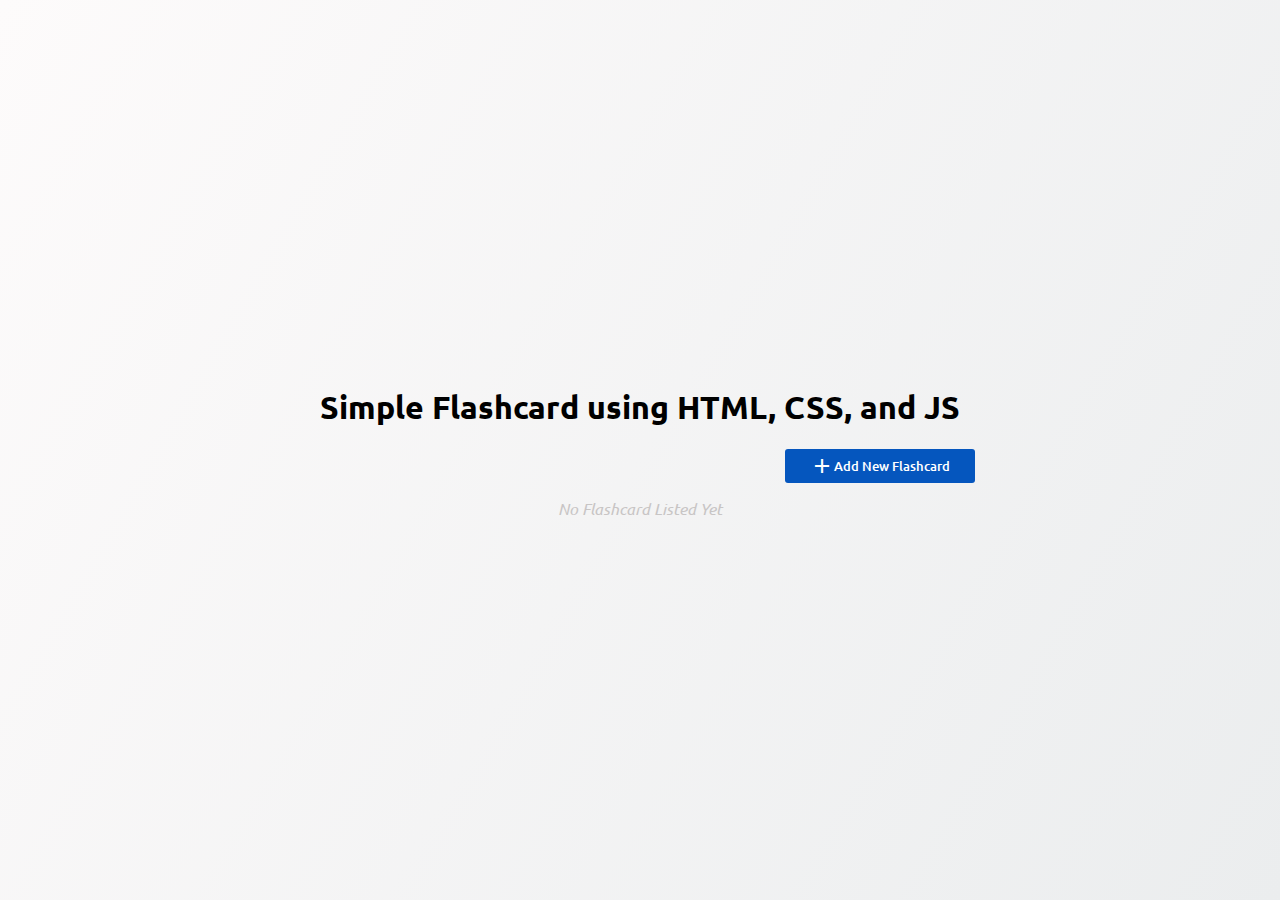
<file: index.html>
<!DOCTYPE html>
<html lang="en">
<head>
    <meta charset="UTF-8">
    <meta name="viewport" content="width=device-width, initial-scale=1.0">
    <title>Simple Flashcard using HTML, CSS , annd JS</title>
    <link rel="stylesheet" href="https://fonts.googleapis.com/css2?family=Material+Symbols+Outlined:opsz,wght,FILL,GRAD@20..48,100..700,0..1,-50..200" />
    <link rel="stylesheet" href="style.css">
    <script src="https://code.jquery.com/jquery-3.7.1.min.js"></script>
</head>
<body>
    <div id="main-container">
        <h1 id="app-title">Simple Flashcard using HTML, CSS, and JS</h1>
        <div class="flashcard-action">
            <button id="btn-new-flashcard">
                <span class="material-symbols-outlined">add</span>
                Add New Flashcard
            </button>
        </div>
        <div class="flashcards"></div>
    </div>
    <div id="form-modal">
        <div class="form-modal-backdrop">
            <div class="form-modal-dialog">
                <button class="form-modal-close dynapuff-font">X</button>
                <h4 class="form-modal-title dynapuff-font"><strong>Add New Flashcard</strong></h4>
                <form action="" id="flashcard-form">
                    <input type="hidden" id="fc_id">
                    <div class="form-group">
                        <label for="question" class="form-label">Flashcard Question:</label>
                        <textarea id="question" name="question" class="form-control" rows="3"></textarea>
                    </div>
                    <div class="form-group">
                        <label for="answer" class="form-label">Flashcard Answer:</label>
                        <textarea id="answer" name="answer" class="form-control" rows="3"></textarea>
                    </div>
                    <div class="form-group-action">
                        <button class="btn-form-action">Save</button>
                    </div>
                </form>
            </div>
        </div>
    </div>
    <script src="script.js"></script>
</body>
</html>
</file>
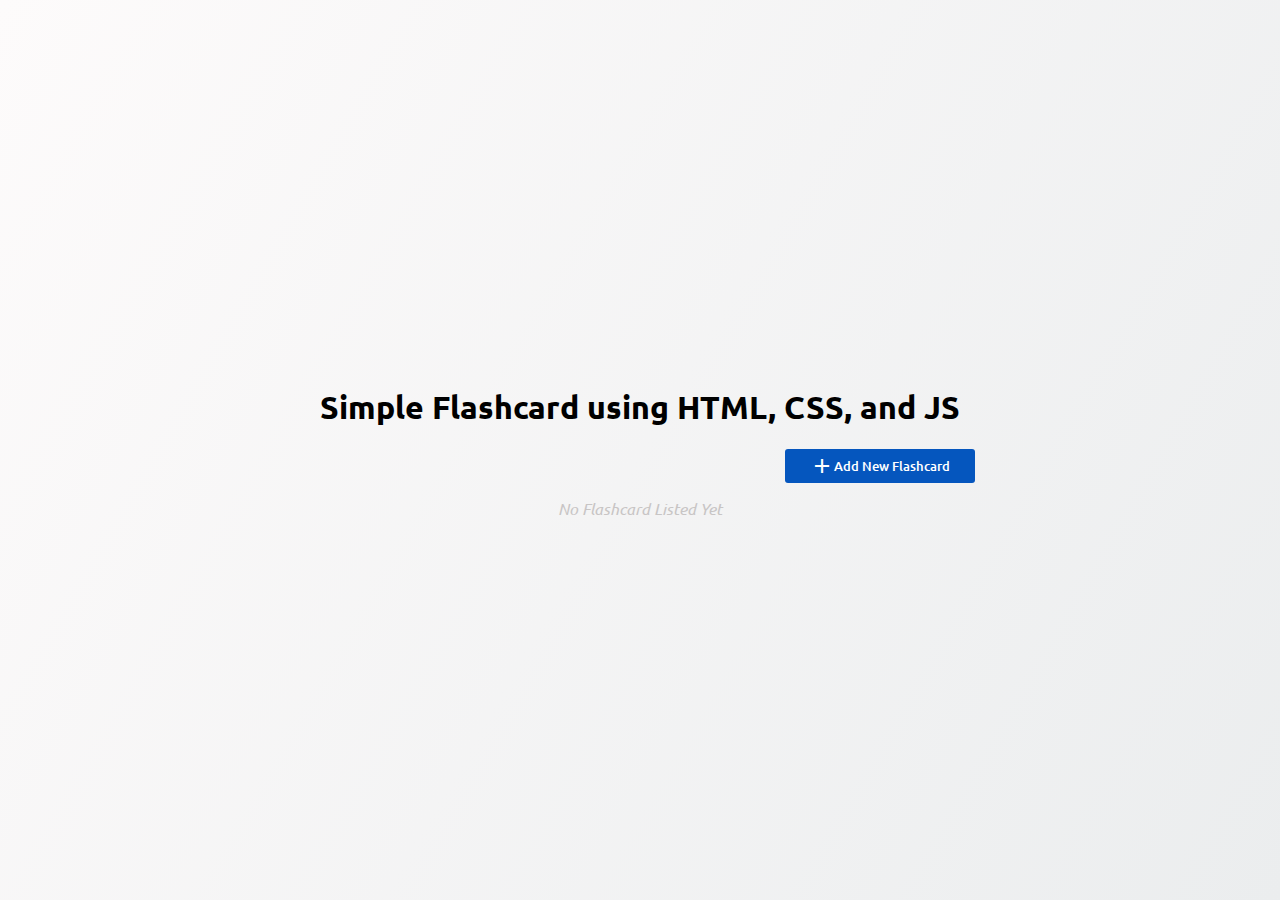
<file: indx.html>
<!DOCTYPE html>
<html lang="en">
<head>
    <meta charset="UTF-8">
    <meta name="viewport" content="width=device-width, initial-scale=1.0">
    <title>Simple Flashcard using HTML, CSS , annd JS</title>
    <link rel="stylesheet" href="https://fonts.googleapis.com/css2?family=Material+Symbols+Outlined:opsz,wght,FILL,GRAD@20..48,100..700,0..1,-50..200" />
    <link rel="stylesheet" href="style.css">
    <script src="https://code.jquery.com/jquery-3.7.1.min.js"></script>
</head>
<body>
    <div id="main-container">
        <h1 id="app-title">Simple Flashcard using HTML, CSS, and JS</h1>
        <div class="flashcard-action">
            <button id="btn-new-flashcard">
                <span class="material-symbols-outlined">add</span>
                Add New Flashcard
            </button>
        </div>
        <div class="flashcards"></div>
    </div>
    
    <script src="script.js"></script>
</body>
</html>
</file>
<file: style.css>
@import url('https://fonts.googleapis.com/css2?family=DynaPuff:wght@400..700&family=Ubuntu:ital,wght@0,300;0,400;0,500;0,700;1,300;1,400;1,500;1,700&display=swap');
 
* {
    box-sizing: border-box;
    font-family: "Ubuntu", serif;
    font-weight: 300;
    font-style: normal;
}
 
.dynapuff-font {
    font-family: "DynaPuff", serif;
    font-optical-sizing: auto;
    font-style: normal;
    font-variation-settings:
        "wdth" 100;
}
 
b,
strong {
    font-family: "Ubuntu", serif;
    font-weight: 700;
    font-style: normal;
}
 
i {
    font-family: "Ubuntu", serif;
    font-weight: 400;
    font-style: italic;
}
 
html,
body {
    margin: unset;
    padding: unset;
    height: 100%;
    min-height: 100%;
    width: 100%;
    min-width: 100%;
    overflow: auto;
}
 
body {
    display: flex;
    flex-flow: column wrap;
    justify-content: center;
    align-items: center;
    background-color: #ebedee;
    background-image: linear-gradient(120deg, #fdfbfb 0%, #ebedee 100%);
}
 
#main-container {
    width: 100%;
    max-height: 100%;
    max-width: 700px;
    padding: 15px 15px;
}
 
#app-title {
    font-weight: 700;
    text-align: center;
}
 
.flashcards {
    width: 100%;
    display: inline-grid;
    gap: 1rem;
    grid-template-columns: repeat(auto-fit, calc((100% - 2rem) / 3));
    align-items: center;
    justify-content: center;
    padding: 15px 0;
}
 
@media (max-width: 700px) {
    div.flashcards {
        grid-template-columns: repeat(auto-fit, calc((100% - 1rem) / 2));
    }
}
 
@media (max-width: 400px) {
    div.flashcards {
        grid-template-columns: 1fr;
    }
}
 
.flashcards:empty:before {
    display: block;
    position: relative;
    content: "No Flashcard Listed Yet";
    width: 100%;
    text-align: center;
    font-style: italic;
    color: #c8c5c5;
}
 
.flashcards .card {
    background-color: transparent;
    width: 100%;
    height: 300px;
    /* border: 1px solid #f1f1f1; */
    perspective: 1000px;
    cursor: pointer;
}
 
.flashcards .card.active .card-container {
    transform: rotateY(180deg);
}
 
.flashcards .card .card-container {
    position: relative;
    width: 100%;
    height: 100%;
    text-align: center;
    transition: transform 0.8s;
    transform-style: preserve-3d;
}
 
.flashcards .card .card-front,
.flashcards .card .card-back {
    position: absolute;
    display: flex;
    flex-flow: column wrap;
    width: 100%;
    height: 100%;
    -webkit-backface-visibility: hidden;
    backface-visibility: hidden;
    overflow: hidden;
    border-radius: 5px;
    box-shadow: 3px 3px 4px #00000087;
    padding: 15px 5px;
}
.flashcards .card .card-front-title,
.flashcards .card .card-back-title{
    letter-spacing: 1px;
}
 
.flashcards .card .card-front-text,
.flashcards .card .card-back-text{
    flex-grow: 1;
    display: flex;
    align-items: center;
    justify-content: center;
    padding: 5px;
    font-size: 12px;
    letter-spacing: 1px;
}
 
.flashcards .card .card-front {
    background-color: #2E5077;
    color: #fff;
}
 
.flashcards .card .card-back {
    background-color: #A5BFCC;
    color: white;
    transform: rotateY(180deg);
}
 
button.card-action {
    background: #F95454;
    color: #fff;
    border: unset;
    outline: unset;
    cursor: unset;
    border-radius: 3px;
}
 
button.card-action:hover, button.card-action:active{
    background: #b22d2d;
}
 
div#form-modal {
    position: fixed;
    display: none;
    width: 100%;
    height: 100%;
    top: 0;
    left: 0;
    opacity: 0;
    transition: all .5s ease-in-out;
}
 
div#form-modal.shown {
    display: block;
    opacity: 1;
}
 
div#form-modal .form-modal-backdrop {
    display: flex;
    width: 100%;
    height: 100%;
    background: #000000c2;
    backdrop-filter: blur(2px);
    align-items: center;
    justify-content: center;
}
 
div#form-modal .form-modal-dialog {
    position: relative;
    width: 100%;
    max-width: 350px;
    background: #fff;
    border-radius: 10px;
    padding: 15px 10px;
}
 
div#form-modal .form-modal-dialog .form-modal-title {
    margin: unset;
}
 
button.form-modal-close {
    background: transparent;
    border: unset;
    cursor: pointer;
    position: relative;
    float: right;
}
.form-group {
    position: relative;
    width: 100%;
    padding: 5px 0px;
}
label.form-label {
    display: block;
    width: 100%;
    font-weight: 400;
    color: #434343;
    margin-bottom: 5px;
    font-size: 14px;
}
 
.form-control {
    width: 100%;
    resize: none;
    border-color: #848383;
    border-radius: 2px;
    outline: unset;
}
 
.form-group-action {
    position: relative;
    width: 100%;
    padding: 5px 0px;
    display: flex;
    align-items: center;
    justify-content: center;
}
 
button#btn-new-flashcard {
    display: flex;
    align-items: center;
    justify-content: center;
    background: #0556be;
    color: #fff;
    padding: 5px 25px;
    border: unset;
    border-radius: 3px;
    font-weight: 500;
    cursor: pointer;
    float: right;
}
 
button.btn-form-action {
    background: #0556be;
    color: #fff;
    padding: 5px 25px;
    border: unset;
    border-radius: 3px;
    font-weight: 500;
    cursor: pointer;
}
 
button.btn-form-action:hover, button.btn-form-action:active{
    background: #247df0;
}
</file>
